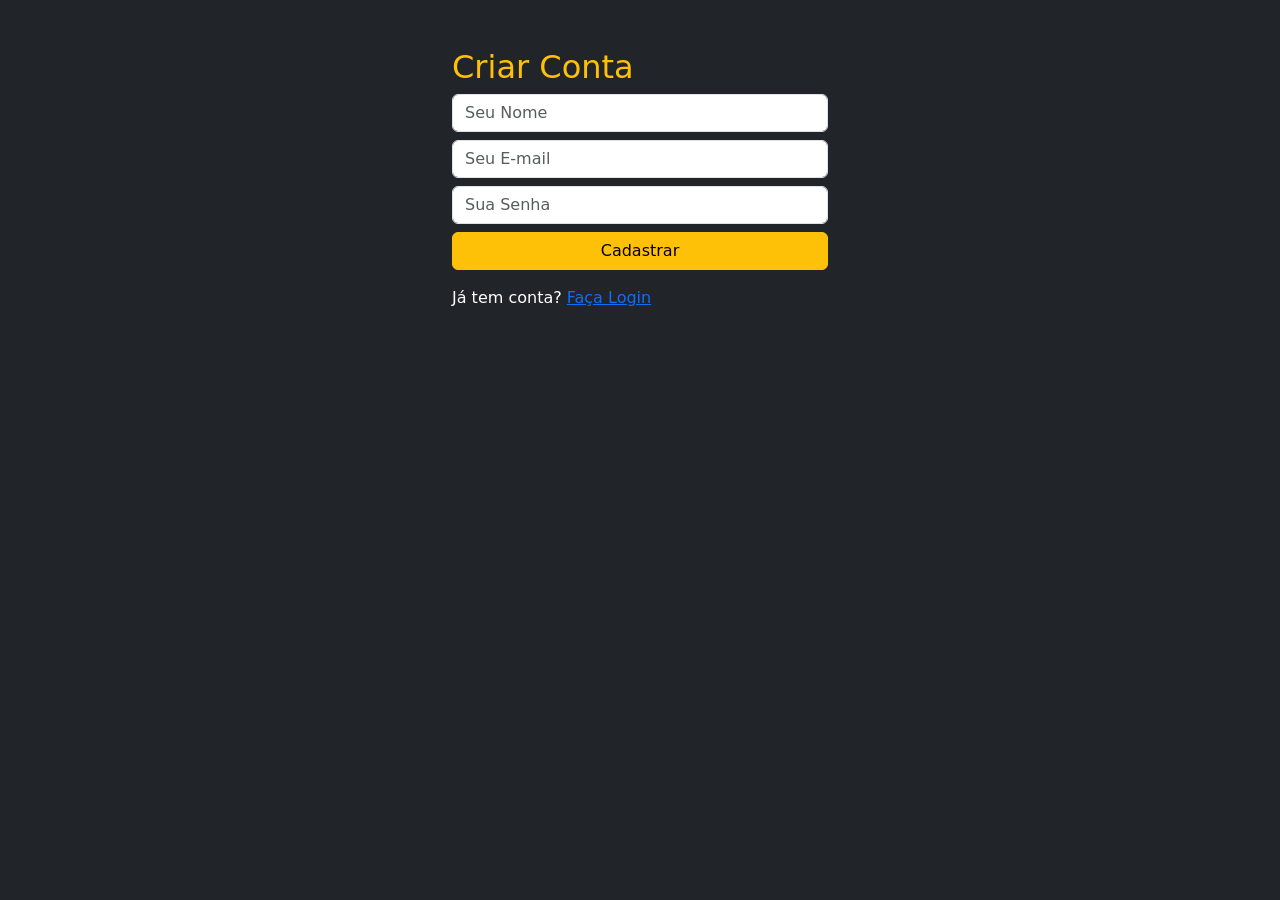
<file: projeto_hackathon_danilo_oficial/cadastro.html>
<!DOCTYPE html>
<html lang="pt-br">
<head>
    <meta charset="UTF-8">
    <title>Cadastro - Mural</title>
    <link rel="stylesheet" href="https://cdn.jsdelivr.net/npm/bootstrap@5.3.0/dist/css/bootstrap.min.css">
</head>
<body class="bg-dark text-white p-5">
    <div class="container" style="max-width: 400px;">
        <h2 class="text-warning">Criar Conta</h2>
        <form id="formCadastro">
            <input type="text" id="autor" class="form-control mb-2" placeholder="Seu Nome" required>
            <input type="email" id="email" class="form-control mb-2" placeholder="Seu E-mail" required>
            <input type="password" id="senha" class="form-control mb-2" placeholder="Sua Senha" required>
            <button type="submit" class="btn btn-warning w-100">Cadastrar</button>
        </form>
        <p class="mt-3">Já tem conta? <a href="login.html">Faça Login</a></p>
    </div>

    <script>
        document.getElementById('formCadastro').addEventListener('submit', function(e) {
            e.preventDefault();
            const dados = new FormData();
            dados.append('autor', document.getElementById('autor').value);
            dados.append('email', document.getElementById('email').value);
            dados.append('senha', document.getElementById('senha').value);

            fetch('PHP/cadastro.php', { method: 'POST', body: dados })
            .then(res => res.text()) // O seu cadastro.php atual retorna texto, não JSON
            .then(msg => {
                alert(msg);
                window.location.href = 'login.html';
            });
        });
    </script>
</body>
</html>
</file>
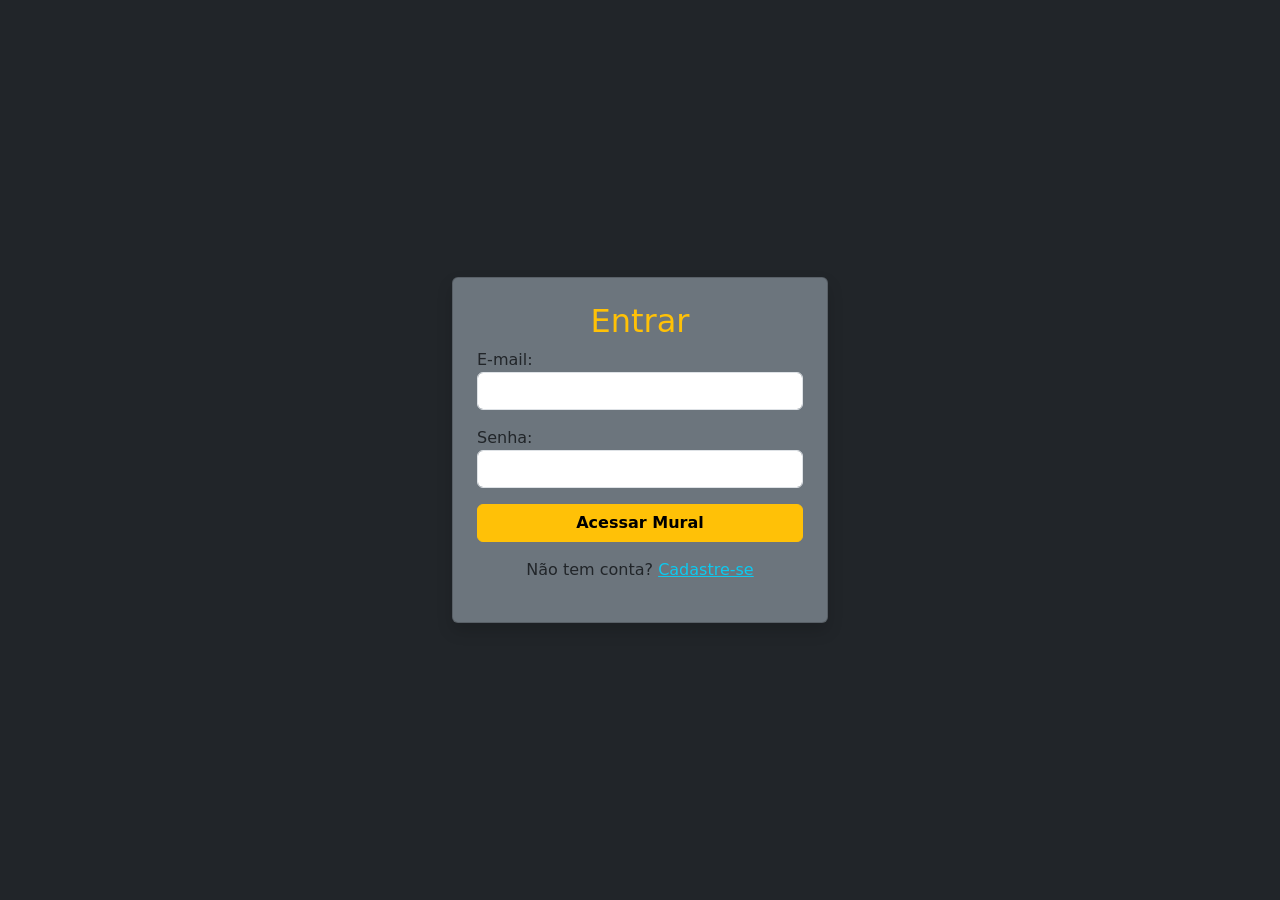
<file: projeto_hackathon_danilo_oficial/login.html>
<!DOCTYPE html>
<html lang="pt-br">
<head>
    <meta charset="UTF-8">
    <title>Login - Mural Seguro</title>
    <link rel="stylesheet" href="https://cdn.jsdelivr.net/npm/bootstrap@5.3.0/dist/css/bootstrap.min.css">
</head>
<body class="bg-dark text-white d-flex align-items-center vh-100">

    <div class="container" style="max-width: 400px;">
        <div class="card bg-secondary p-4 shadow">
            <h2 class="text-center text-warning">Entrar</h2>
            
            <form id="formLogin">
                <div class="mb-3">
                    <label>E-mail:</label>
                    <input type="email" id="email" class="form-control" required>
                </div>
                <div class="mb-3">
                    <label>Senha:</label>
                    <input type="password" id="senha" class="form-control" required>
                </div>
                <button type="submit" class="btn btn-warning w-100 fw-bold">Acessar Mural</button>
            </form>
            
            <p class="mt-3 text-center">
                Não tem conta? <a href="cadastro.html" class="text-info">Cadastre-se</a>
            </p>
        </div>
    </div>

    <script>
        document.getElementById('formLogin').addEventListener('submit', function(e) {
            e.preventDefault();

            const dados = new FormData();
            dados.append('email', document.getElementById('email').value);
            dados.append('senha', document.getElementById('senha').value);

            // ATENÇÃO: Verifique se o caminho para o seu login.php está correto aqui
            fetch('PHP/login.php', { 
                method: 'POST',
                body: dados,
            })
            .then(res => res.json())
            .then(retorno => {
                if (retorno.status === 'sucesso') {
                    alert(retorno.mensagem);
                    // Se deu certo, o PHP criou a sessão, agora vamos para o Mural
                    window.location.href = 'index.html'; 
                } else {
                    alert(retorno.mensagem);
                }
            })
            .catch(erro => console.error("Erro no login:", erro));
        });
    </script>
</body>
</html>
</file>
